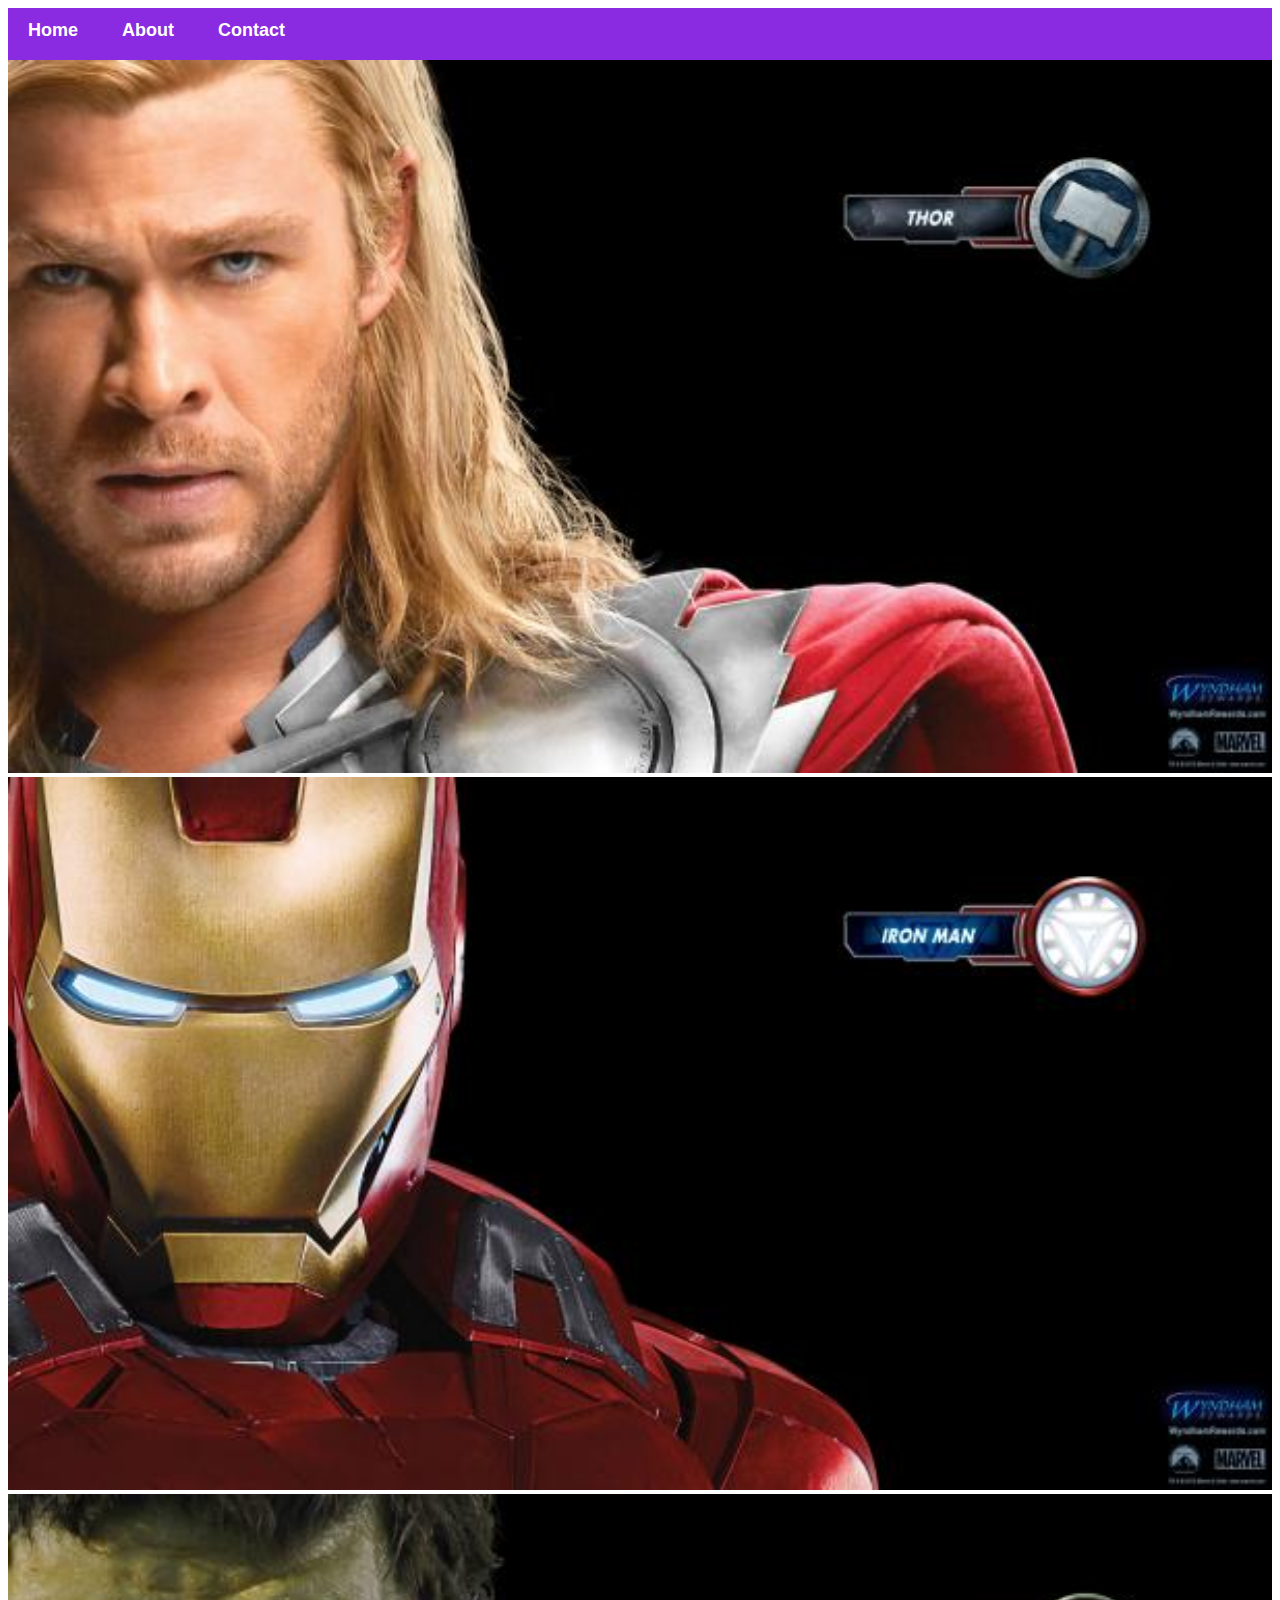
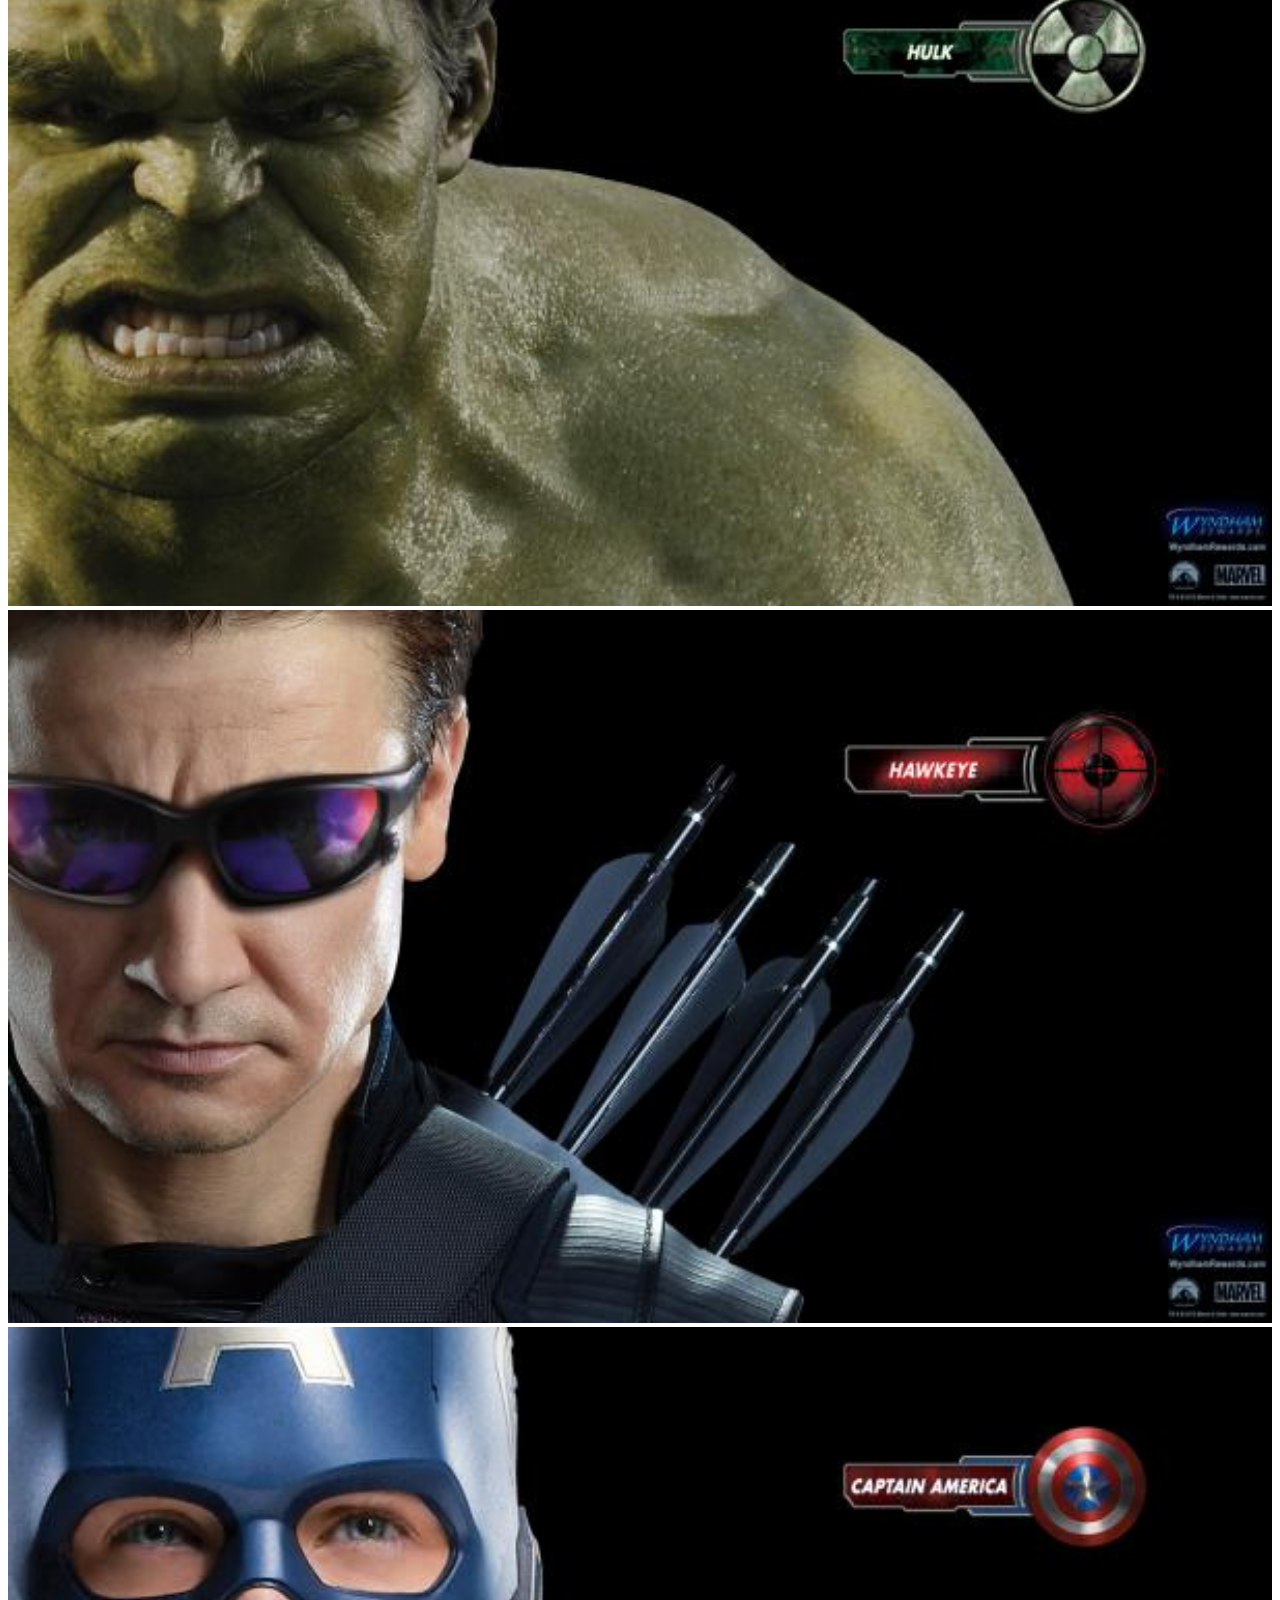
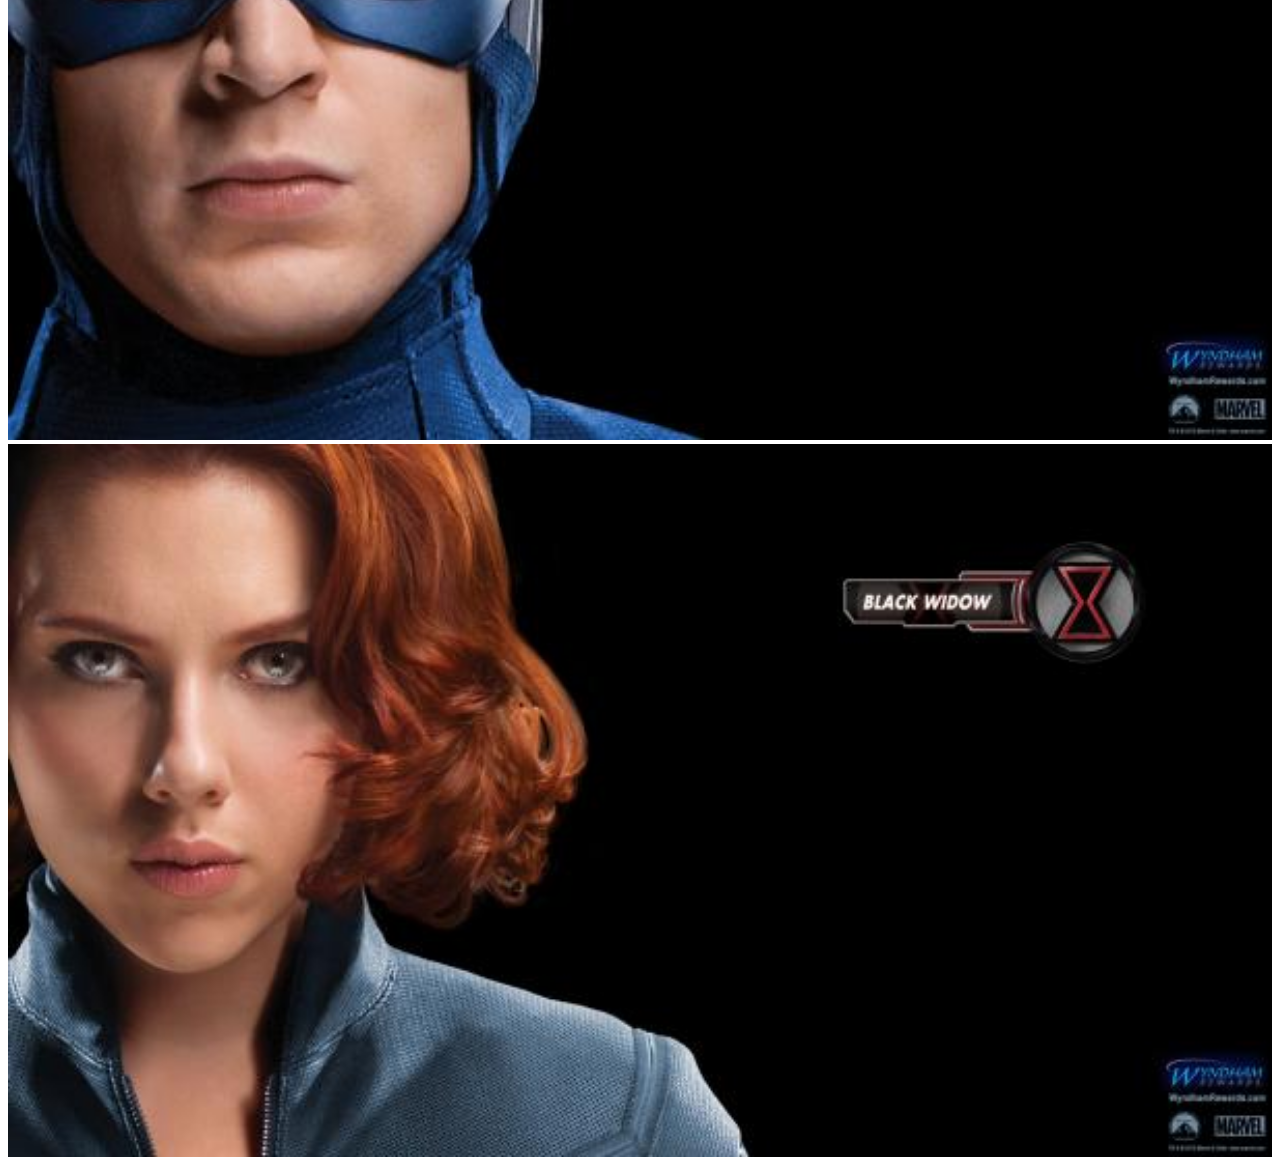
<file: index.html>
<!DOCTYPE html>
<html>
<head>
  <link rel="stylesheet" href="style.css">
  </head>
    <body>
        <div id="menu">
         <a href="index.html">Home</a>
        <a href="about.html">About</a>
         <a href="contact.html">Contact</a>
        </div>
        <div class="gallery">
       <a href="avenger-1.html"> <img src="images/avengers_01.jpg"/></a>
        <a href="avenger-2.html"><img src="images/avengers_02.jpg"/></a>
        <a href="avenger-3.html"><img src="images/avengers_03.jpg"/></a>
        <a href="avenger-4.html"><img src="images/avengers_04.jpg"/></a>
        <a href="avenger-5.html"><img src="images/avengers_05.jpg"/></a>
        <a href="avenger-6.html"><img src="images/avengers_06.jpg"/></a>       

        </div>
        
    </body>
</html>
</file>
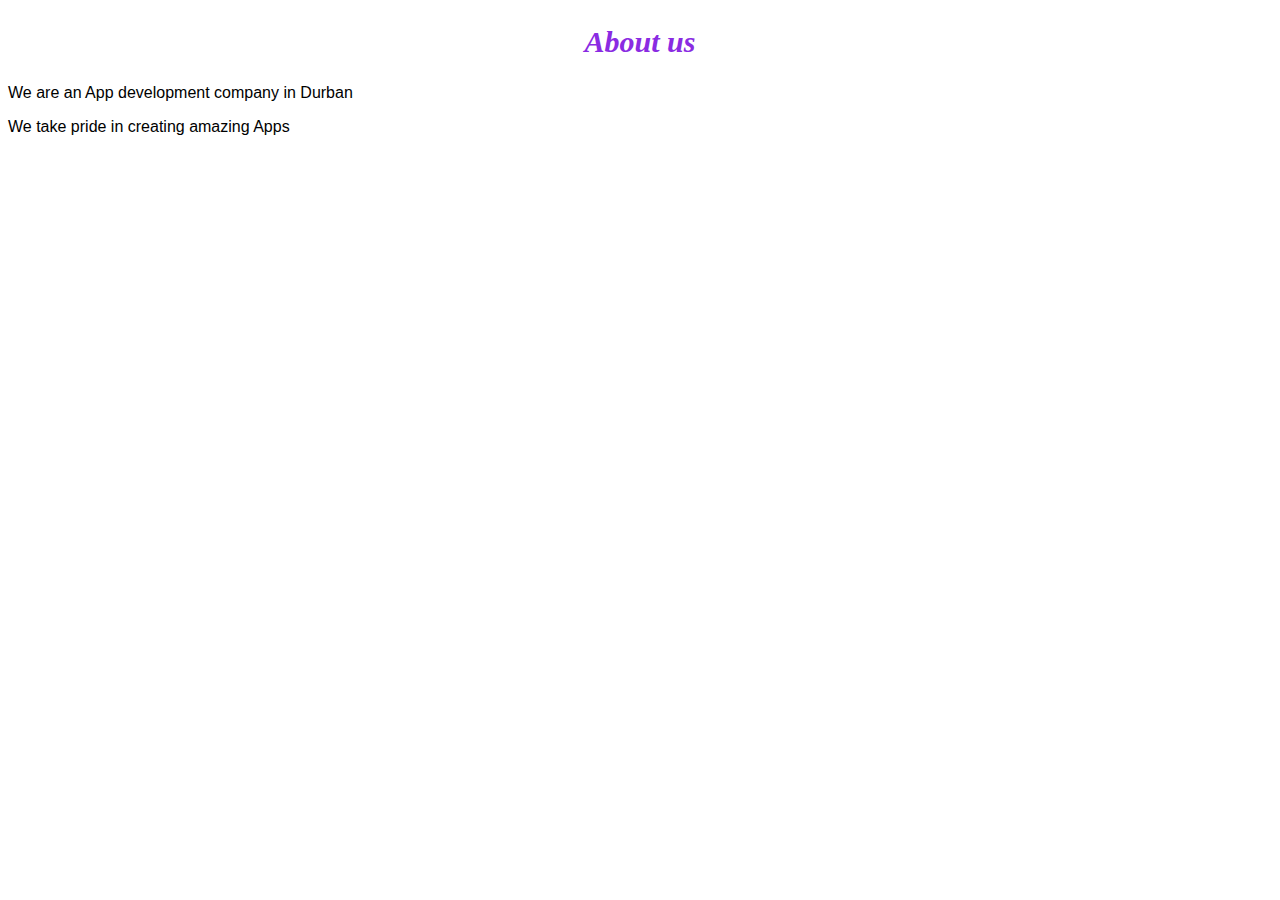
<file: about.html>
<!DOCTYPE html>
<html>
<head>
  <link rel="stylesheet" href="style.css">
    </head> 
    <body>
        <h2>About us</h2>
        <p>We are an App development company in Durban</p>
        <p>We take pride in creating amazing Apps</p>
    
        
       
    </body>  
    
</html>
</file>
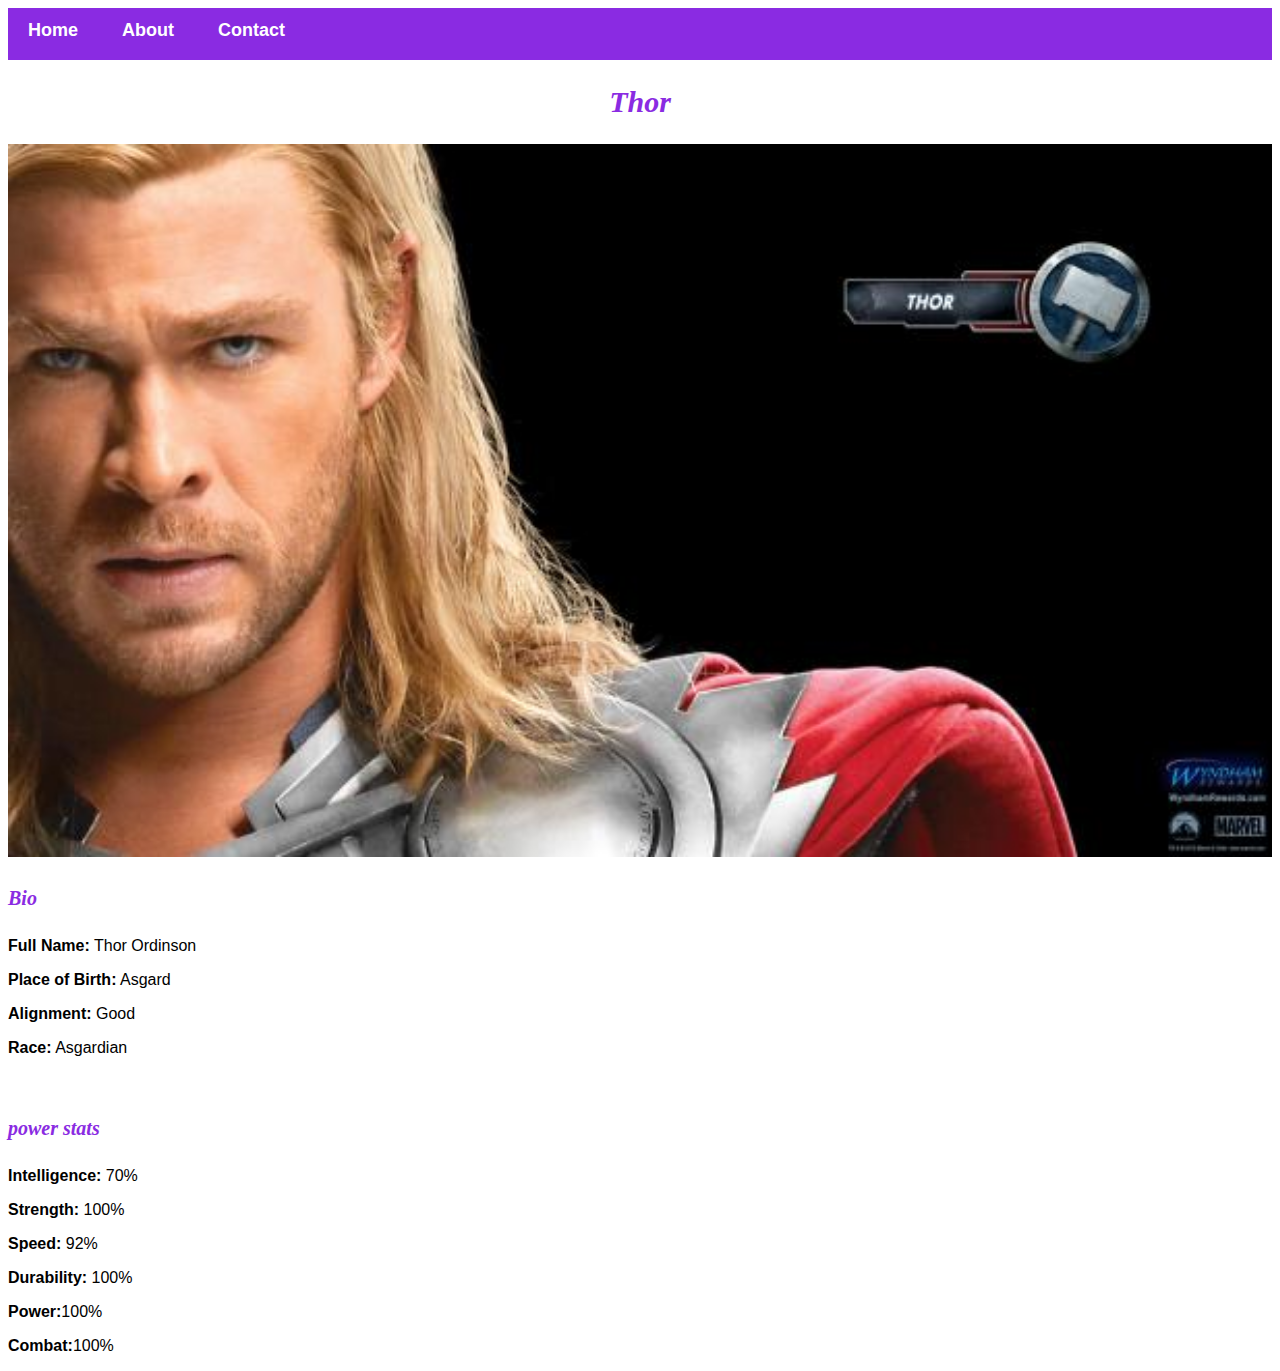
<file: avenger-1.html>
<!DOCTYPE html>
<html>
<head>
  <link rel="stylesheet" href="style.css">
    </head> 
    <body>
         <div id="menu">
            <a href="index.html">Home</a>
            <a href="about.html">About</a>
            <a href="contact.html">Contact</a>
        </div>           

        <h2>Thor</h2>
    <div class="gallery">
        <a href="avenger-1.html">   <img src="images/avengers_01.jpg"/></a>
        </div>
        <h4>Bio</h4>
        <p><b>Full Name:</b> Thor Ordinson</p>
        <p><b>Place of Birth:</b> Asgard</p>
        <p><b>Alignment:</b> Good</p>
        <p><b>Race:</b> Asgardian</p>
        <br/>
        <h4>power stats</h4>
        <p><b>Intelligence:</b> 70%</p>
        <p><b>Strength:</b> 100%</p>
        <p><b>Speed: </b>92%</p>
        <p><b>Durability:</b> 100%</p>
        <p><b>Power:</b>100%</p>
        <p><b>Combat:</b>100%</p>
    </body>  
    
</html>
</file>
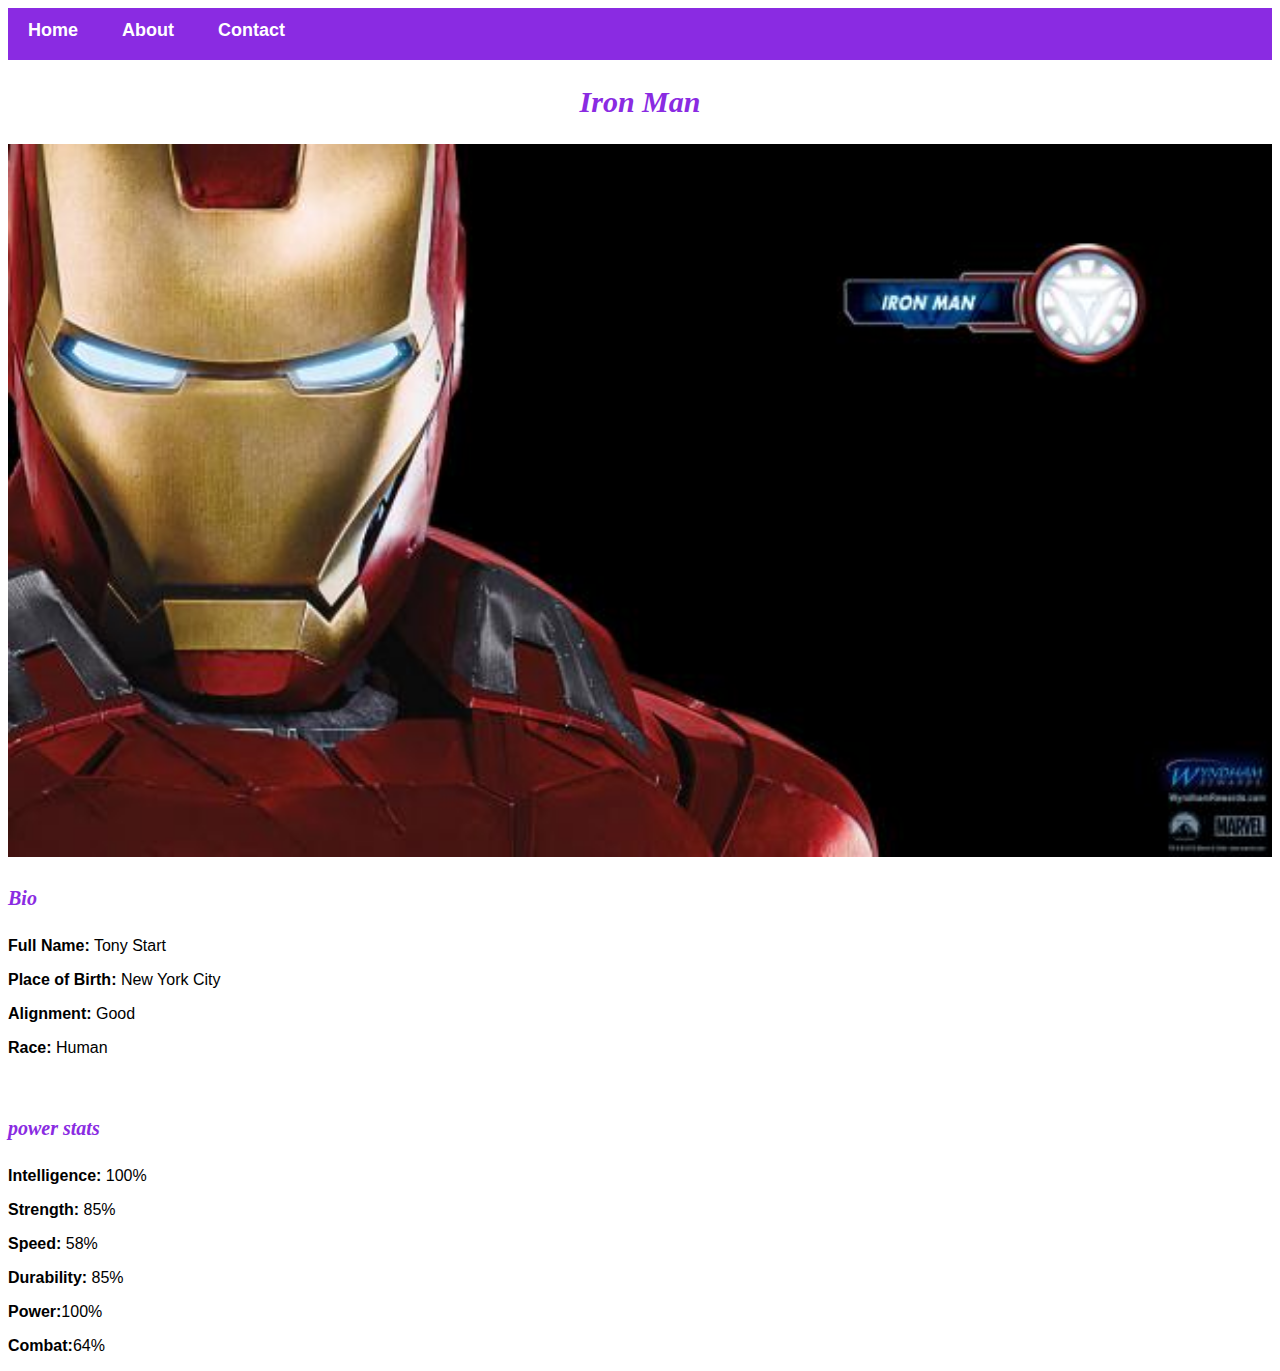
<file: avenger-2.html>
<!DOCTYPE html>
<html>
<head>
  <link rel="stylesheet" href="style.css">
    </head> 
    <body>
               
        <div id="menu">
           <a href="index.html">Home</a>
           <a href="about.html">About</a>
           <a href="contact.html">Contact</a>
        </div>
        <h2>Iron Man</h2>
        <div class="gallery">
          <img src="images/avengers_02.jpg"/>
        </div>
        <h4>Bio</h4>
        <p><b>Full Name:</b> Tony Start</p>
        <p><b>Place of Birth:</b> New York City</p>
        <p><b>Alignment:</b> Good</p>
        <p><b>Race:</b> Human</p>
        <br/>
        <h4>power stats</h4>
        <p><b>Intelligence:</b> 100%</p>
        <p><b>Strength:</b> 85%</p>
        <p><b>Speed: </b>58%</p>
        <p><b>Durability:</b> 85%</p>
        <p><b>Power:</b>100%</p>
        <p><b>Combat:</b>64%</p>
    </body>  
    
</html>
</file>
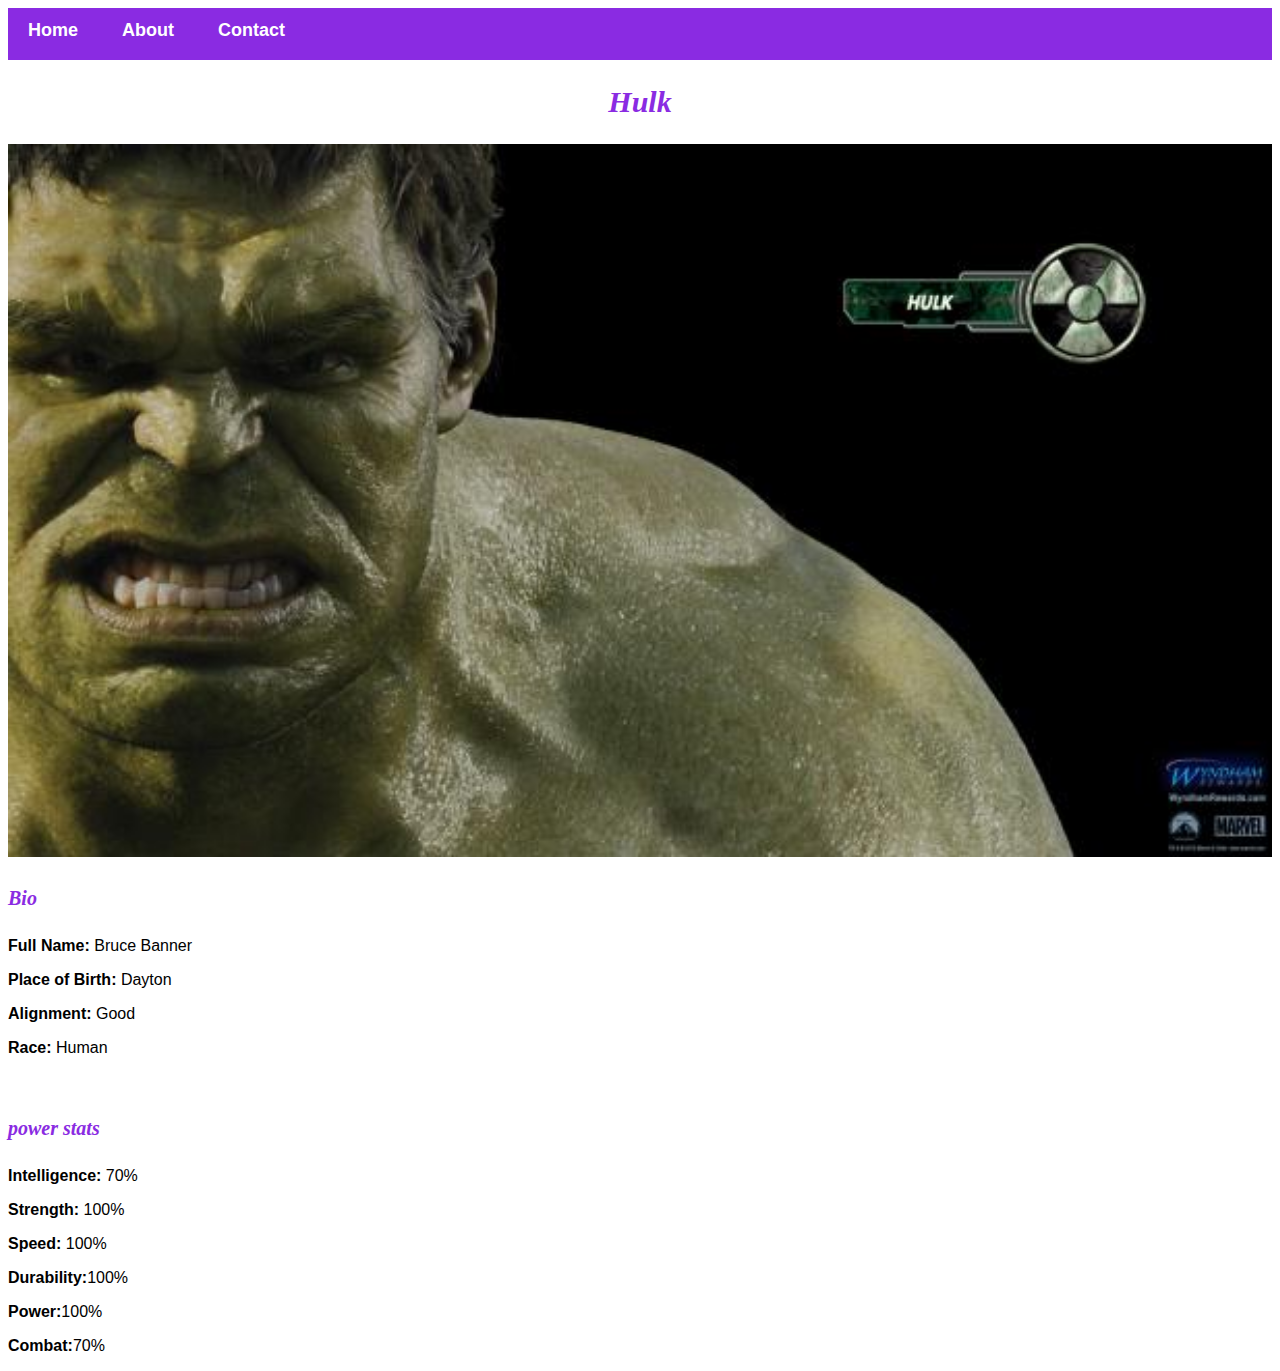
<file: avenger-3.html>
<!DOCTYPE html>
<html>
<head>
  <link rel="stylesheet" href="style.css">
    </head> 
    <body>       
        <div id="menu">
         <a href="index.html">Home</a>
        <a href="about.html">About</a>
         <a href="contact.html">Contact</a>
        </div>
        
        <h2>Hulk</h2>
    <div class="gallery">
          <img src="images/avengers_03.jpg"/>
        </div>
        <h4>Bio</h4>
        <p><b>Full Name:</b> Bruce Banner</p>
        <p><b>Place of Birth:</b> Dayton</p>
        <p><b>Alignment:</b> Good</p>
        <p><b>Race:</b> Human</p>
        <br/>
        <h4>power stats</h4>
        <p><b>Intelligence:</b> 70%</p>
        <p><b>Strength:</b> 100%</p>
        <p><b>Speed: </b>100%</p>
        <p><b>Durability:</b>100%</p>
        <p><b>Power:</b>100%</p>
        <p><b>Combat:</b>70%</p>
    </body>  
    
</html>
</file>
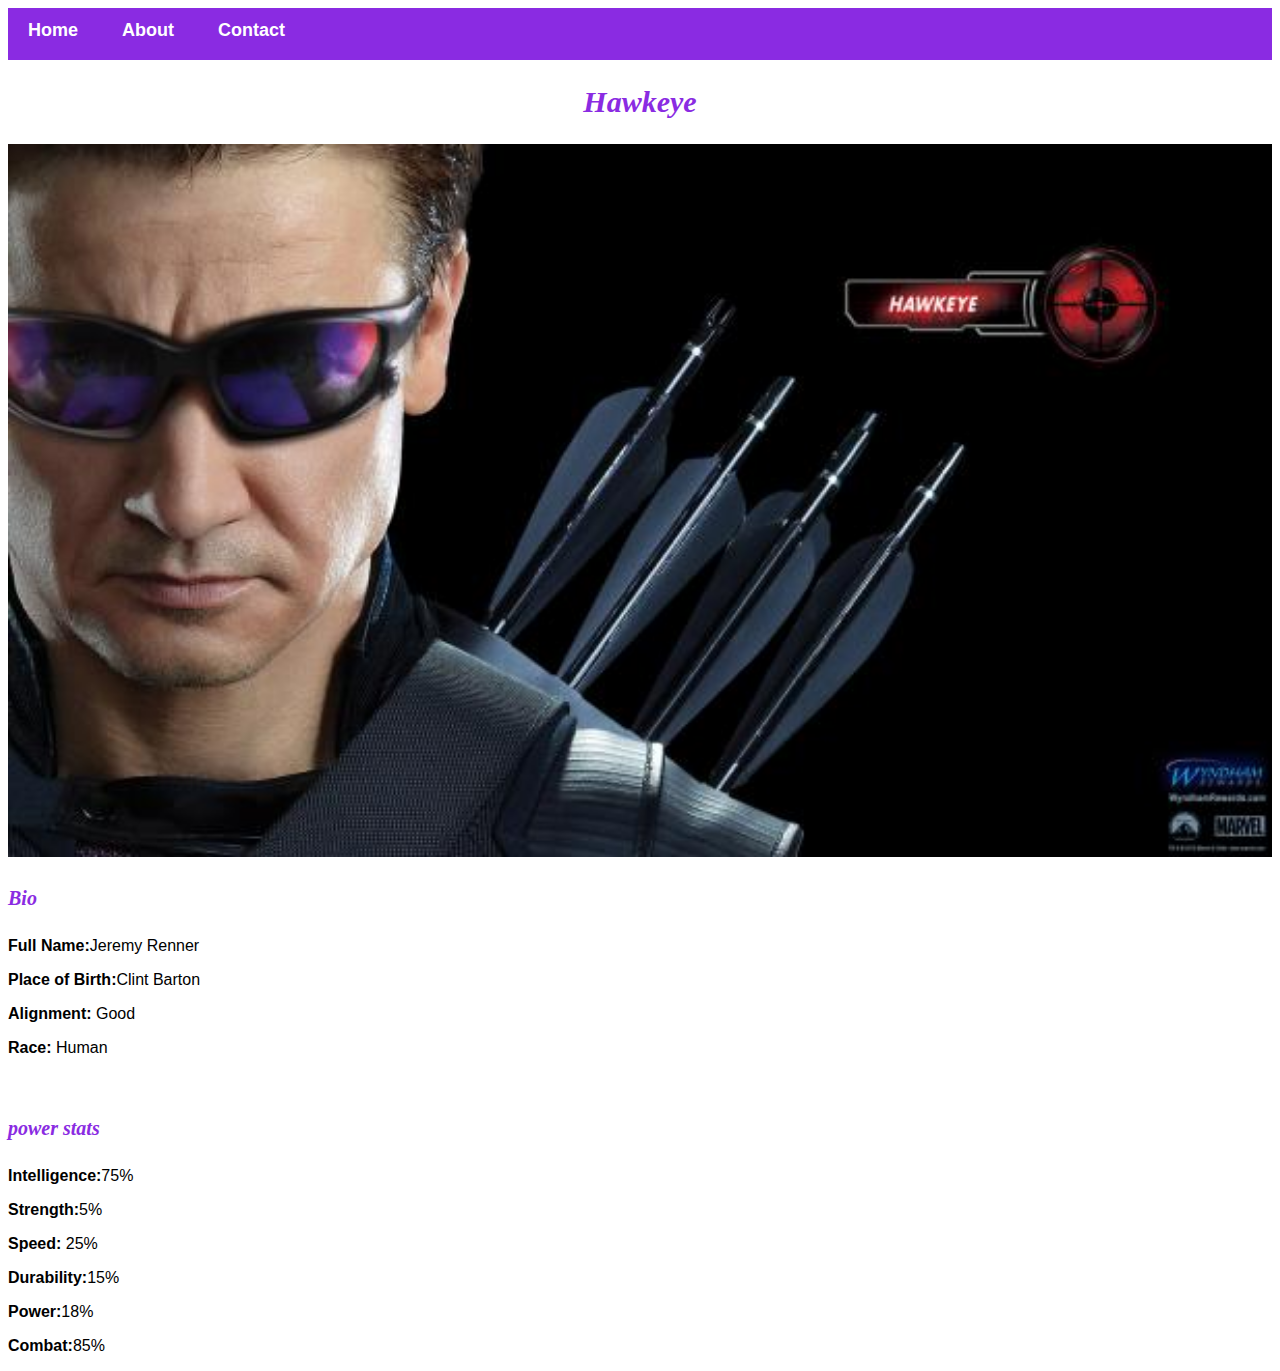
<file: avenger-4.html>
<!DOCTYPE html>
<html>
<head>
  <link rel="stylesheet" href="style.css">
    </head> 
    <body>       
        <div id="menu">
         <a href="index.html">Home</a>
        <a href="about.html">About</a>
         <a href="contact.html">Contact</a>
        </div>
        
        <h2>Hawkeye</h2>
    <div class="gallery">
          <img src="images/avengers_04.jpg"/>
        </div>
        <h4>Bio</h4>
        <p><b>Full Name:</b>Jeremy Renner</p>
        <p><b>Place of Birth:</b>Clint Barton</p>
        <p><b>Alignment:</b> Good</p>
        <p><b>Race:</b> Human</p>
        <br/>
        <h4>power stats</h4>
        <p><b>Intelligence:</b>75%</p>
        <p><b>Strength:</b>5%</p>
        <p><b>Speed: </b>25%</p>
        <p><b>Durability:</b>15%</p>
        <p><b>Power:</b>18%</p>
        <p><b>Combat:</b>85%</p>
    </body>  
    
</html>
</file>
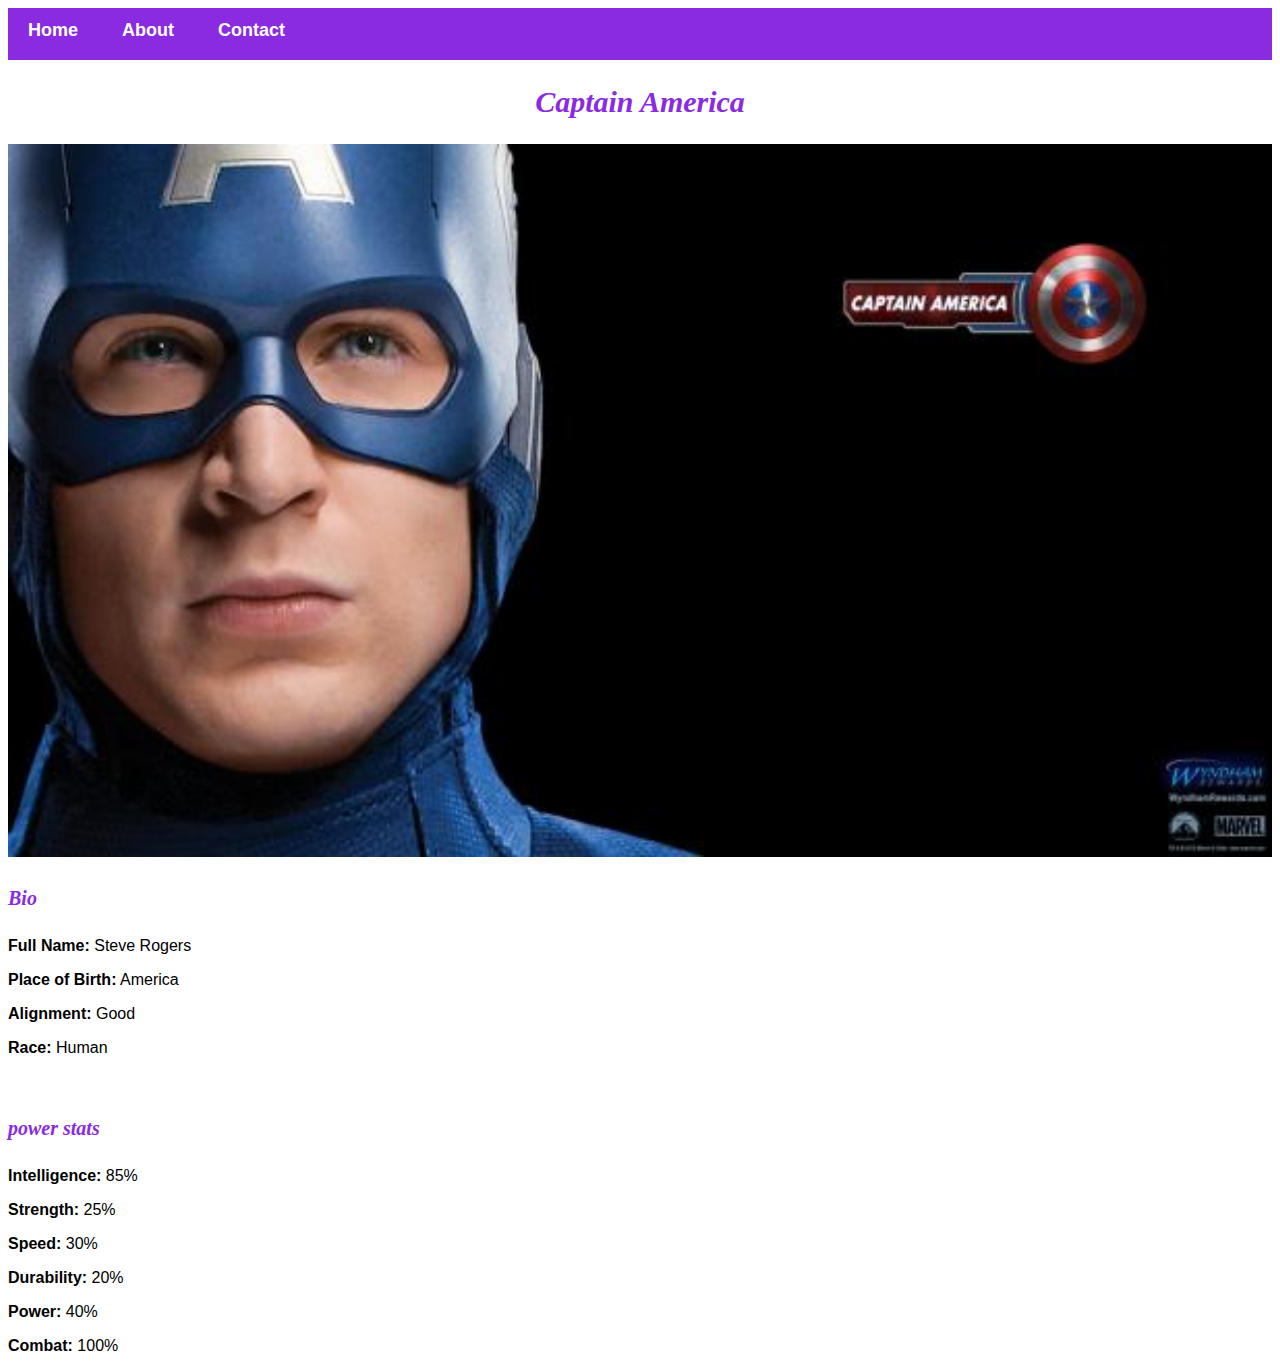
<file: avenger-5.html>
<!DOCTYPE html>
<html>
<head>
  <link rel="stylesheet" href="style.css">
    </head> 
    <body>        
        <div id="menu">
         <a href="index.html">Home</a>
        <a href="about.html">About</a>
         <a href="contact.html">Contact</a>
        </div>
        
        <h2>Captain America</h2>
    <div class="gallery">
          <img src="images/avengers_05.jpg"/>
        </div>
        <h4>Bio</h4>
        <p><b>Full Name:</b> Steve Rogers</p>
        <p><b>Place of Birth:</b> America</p>
        <p><b>Alignment:</b> Good</p>
        <p><b>Race:</b> Human</p>
        <br/>
        <h4>power stats</h4>
        <p><b>Intelligence:</b> 85%</p>
        <p><b>Strength:</b> 25%</p>
        <p><b>Speed: </b> 30%</p>
        <p><b>Durability:</b> 20%</p>
        <p><b>Power:</b> 40%</p>
        <p><b>Combat:</b> 100%</p>
    </body>  
    
</html>
</file>
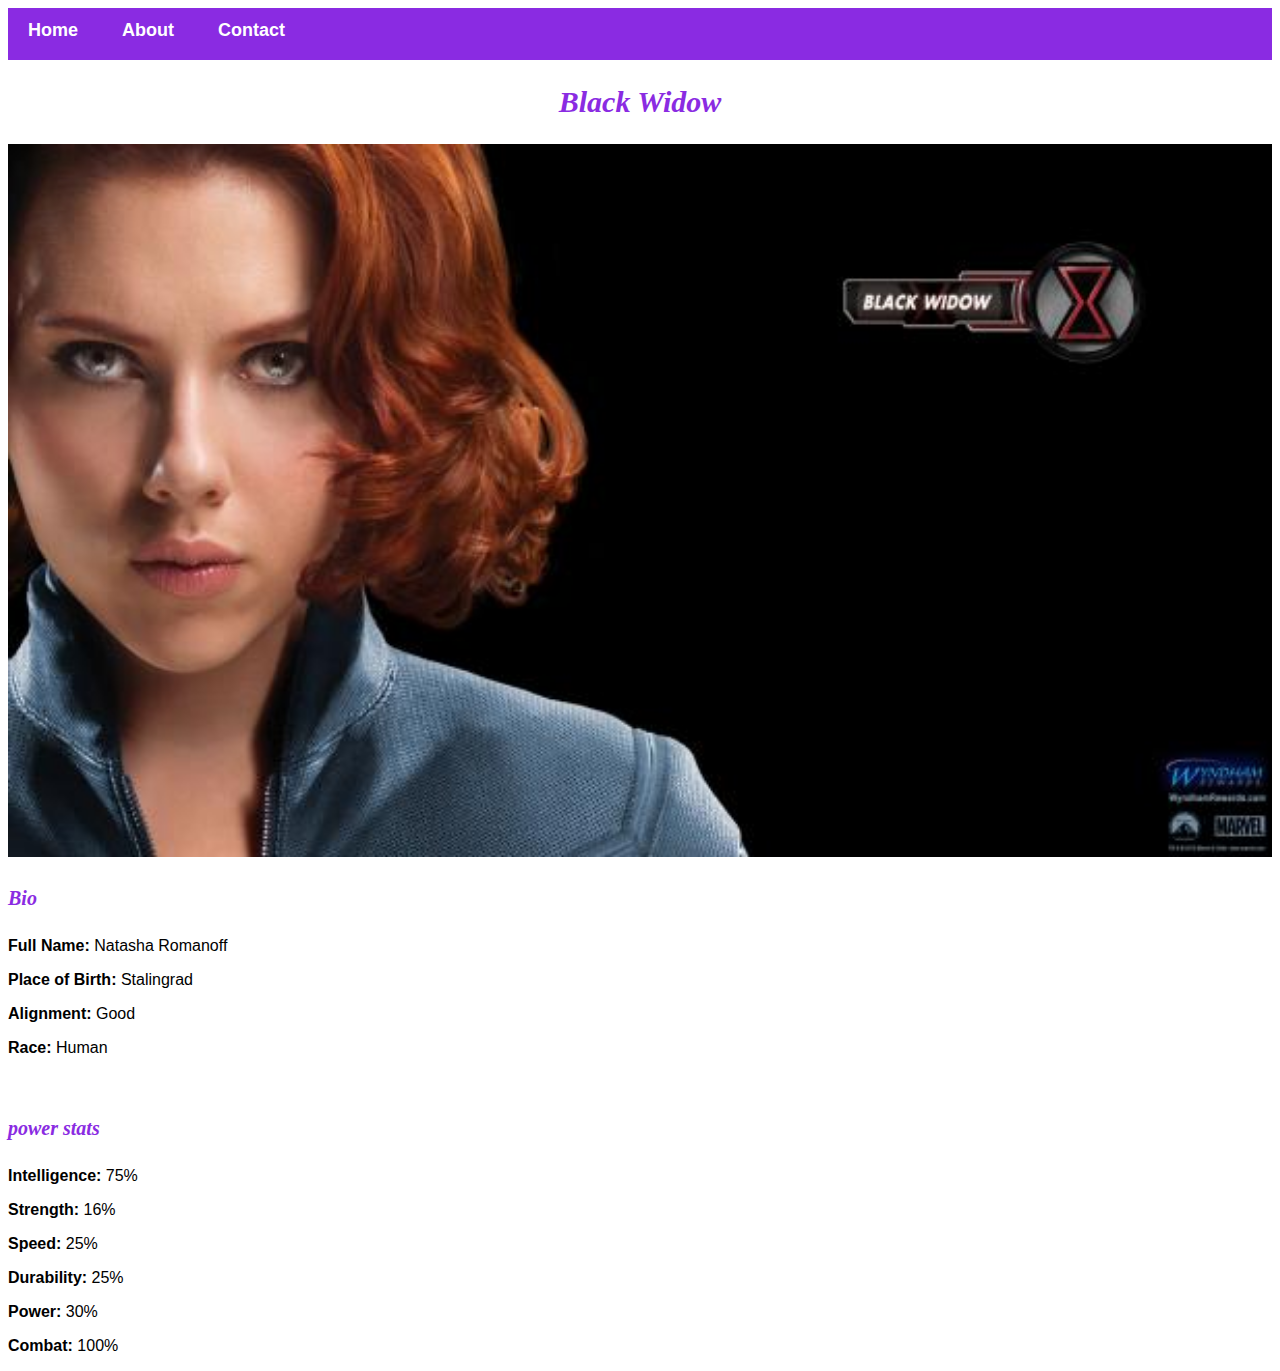
<file: avenger-6.html>
<!DOCTYPE html>
<html>
<head>
  <link rel="stylesheet" href="style.css">
    </head> 
    <body>
                
        <div id="menu">
         <a href="index.html">Home</a>
        <a href="about.html">About</a>
         <a href="contact.html">Contact</a>
        </div>
        <h2>Black Widow</h2>
    <div class="gallery">
          <img src="images/avengers_06.jpg"/>
        </div>
        <h4>Bio</h4>
        <p><b>Full Name:</b> Natasha Romanoff</p>
        <p><b>Place of Birth:</b> Stalingrad</p>
        <p><b>Alignment:</b> Good</p>
        <p><b>Race:</b> Human</p>
        <br/>
        <h4>power stats</h4>
        <p><b>Intelligence:</b> 75%</p>
        <p><b>Strength:</b> 16%</p>
        <p><b>Speed: </b> 25%</p>
        <p><b>Durability:</b> 25%</p>
        <p><b>Power:</b> 30%</p>
        <p><b>Combat:</b> 100%</p>
    </body>  
    
</html>
</file>
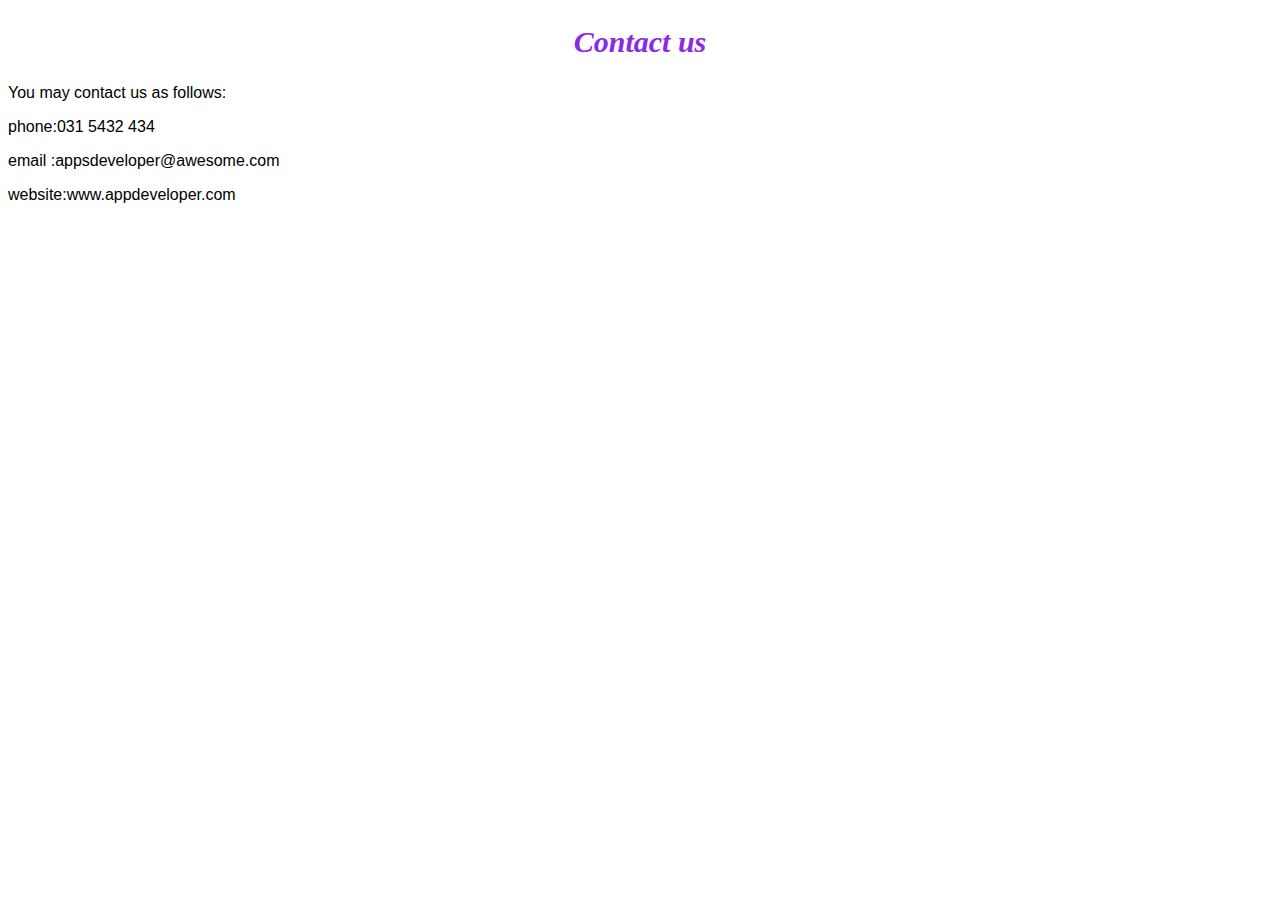
<file: contact.html>
<!DOCTYPE html>
<html>
<head>
  <link rel="stylesheet" href="style.css">
    </head> 
    <body>
        <h2>Contact us</h2>
        <p>You may contact us as follows:</p>
        <p>phone:031 5432 434</p>
        <p> email :appsdeveloper@awesome.com</p>
        <p>website:www.appdeveloper.com</p>
    
    </body>  
    
</html>
</file>
<file: style.css>
.gallery img{
    width:100%;
}

h2{
    font-family:Impact, fantasy;
    text-align: center;
    font-size: 30px;
    color:blueviolet;
    font-style: italic;
}

h4{
    font-family: impact,fantasy;
    font-size: 20px;
    font-style: italic;
    color:blueviolet;
}

p{ 
    font-family: Helvetica,sans-serif;
}

#menu{
    
    width:100%;
    height:40px;
    background-color: blueviolet;
    padding-top: 12px;
}

 #menu a{
        color:#ffffff;
        font-family: Helvertica, sans-serif;
        font-size: 18px;
        text-decoration: none;
        font-weight: 600;
        padding-left: 20px;
        padding-right: 20px;
}

 #menu a:hover{
        color:#5077bd;
}
</file>
